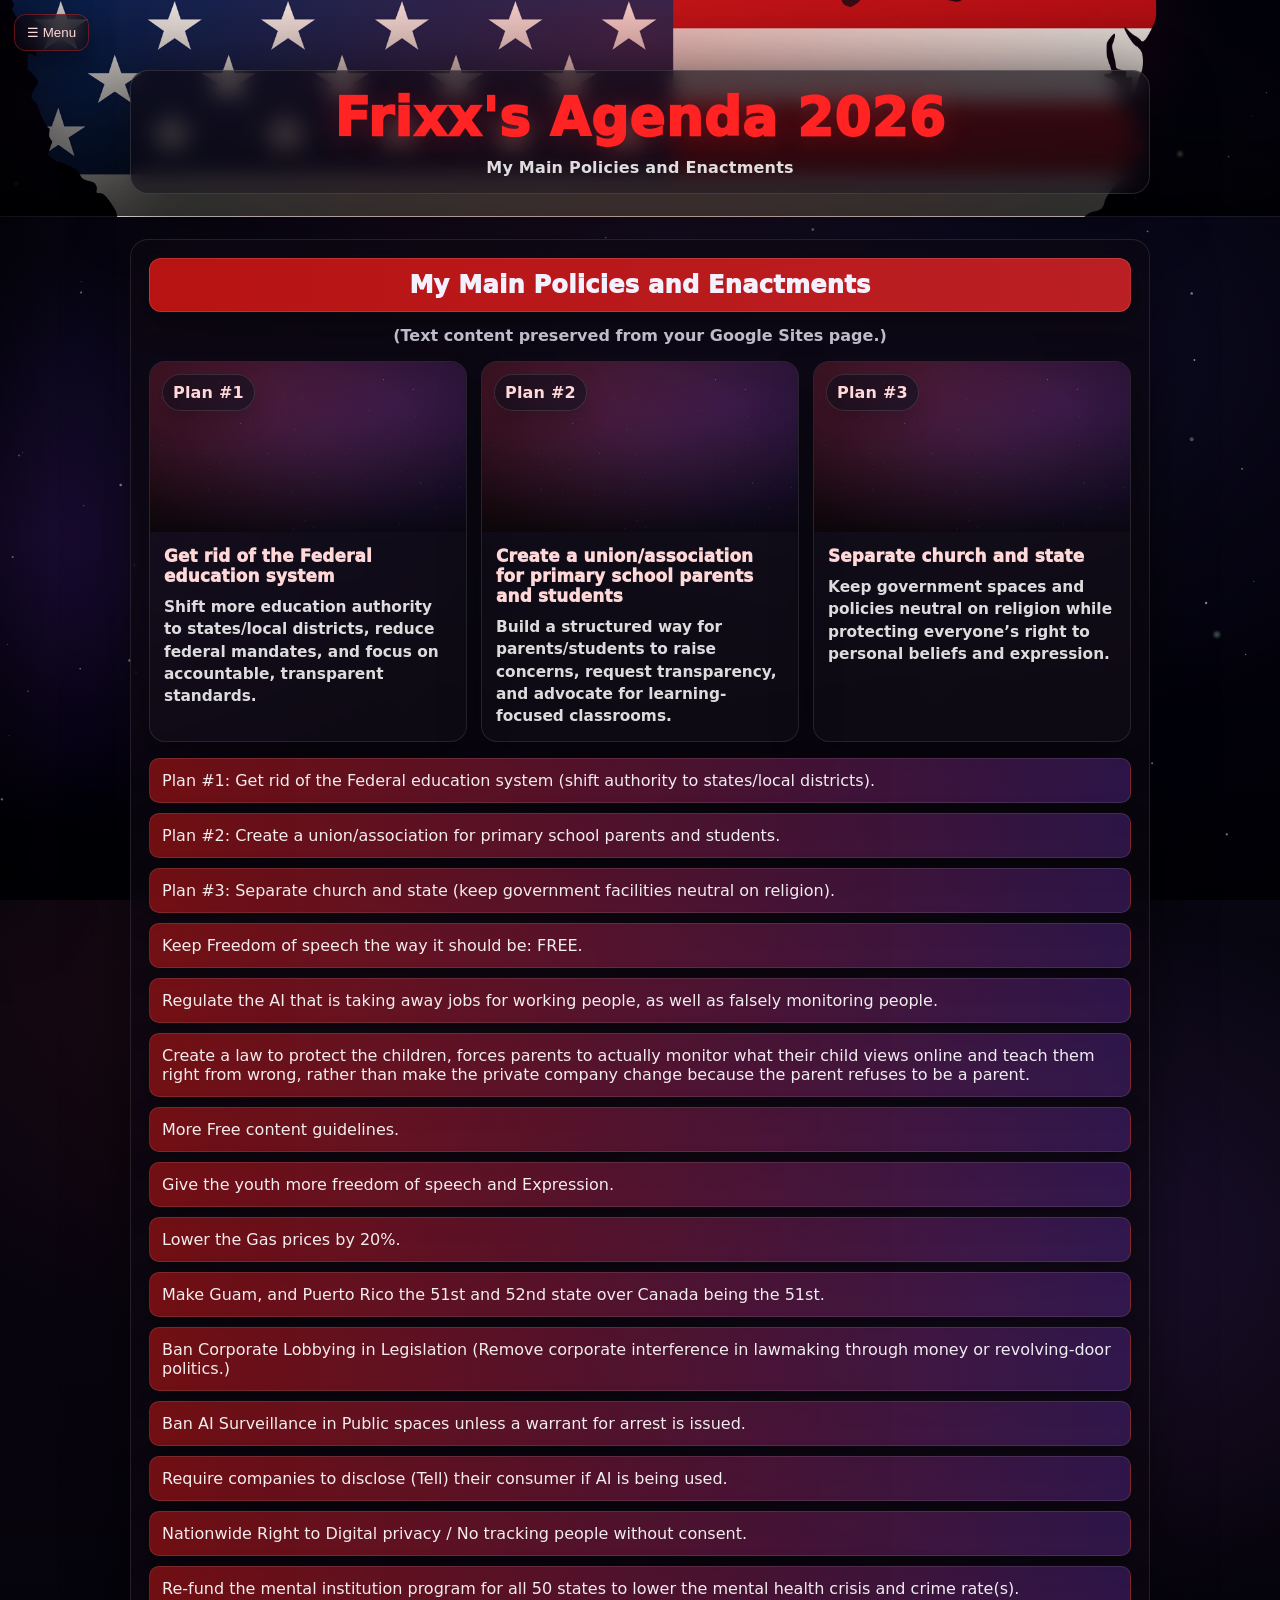
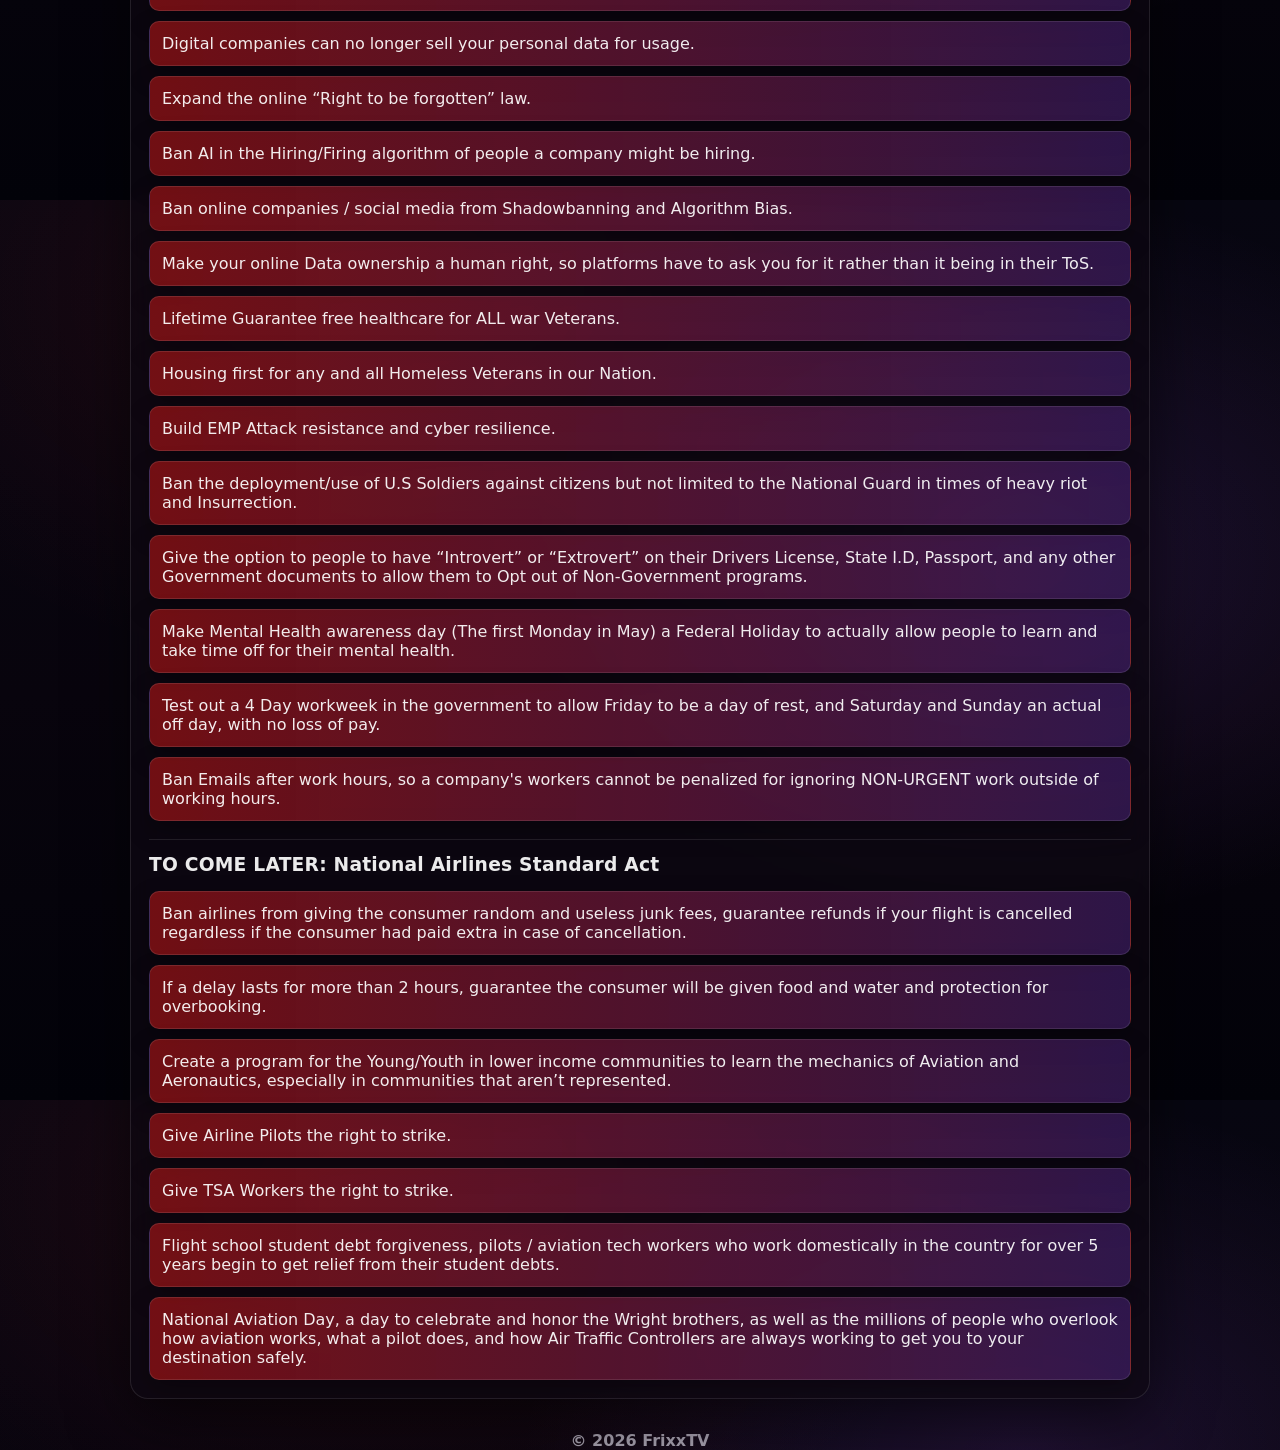
<file: agenda.htm>
<!doctype html>
<html lang="en">
<head>
  <meta charset="UTF-8" />
  <meta name="viewport" content="width=device-width, initial-scale=1.0" />
  <meta name="theme-color" content="#13030a" />
  <meta name="description" content="FrixxTV's 2026 agenda: main policies, enactments, and future proposals." />
  <meta property="og:title" content="Frixx's Agenda 2026" />
  <meta property="og:description" content="Main policies, enactments, and future proposals from FrixxTV." />
  <meta property="og:type" content="website" />
  <meta property="og:url" content="https://frixxtv.online/agenda.htm" />
  <link rel="canonical" href="https://frixxtv.online/agenda.htm" />
  <title>Frixx's Agenda 2026</title>

  <link rel="icon" href="favicon.png" type="image/png" />
  <link rel="stylesheet" href="assets/site.css" />

  <style>
    :root {
      --bg0: #070611;
      --bg1: #08040d;
      --panel: rgba(14, 9, 18, 0.72);
      --panel-strong: rgba(14, 9, 18, 0.88);
      --text: #f4f1ff;
      --muted: rgba(244, 241, 255, 0.78);
      --red: #c21414;
      --red2: #ff2a2a;
      --purple: rgba(150, 60, 255, 0.40);
      --stroke: rgba(255, 255, 255, 0.10);
      --shadow: 0 18px 60px rgba(0, 0, 0, 0.55);
      --r: 18px;
    }

    * { box-sizing: border-box; }

    html, body { height: 100%; }

    body {
      margin: 0;
      font-family: system-ui, -apple-system, "Segoe UI", Roboto, Arial, sans-serif;
      color: var(--text);
      background: radial-gradient(1100px 700px at 30% 10%, rgba(255, 42, 42, 0.10), transparent 55%),
                  radial-gradient(900px 650px at 80% 40%, rgba(170, 90, 255, 0.14), transparent 56%),
                  linear-gradient(180deg, var(--bg0), var(--bg1) 55%, #020209 100%);
      overflow-x: hidden;
    }

    body::before {
      content: "";
      position: fixed;
      inset: 0;
      pointer-events: none;
      opacity: 0.62;
      background-image: url('assets/starfield.svg');
      background-size: cover;
      background-position: center;
      filter: saturate(1) contrast(1.05);
      z-index: -2;
      animation: starDrift 30s linear infinite;
    }

    body::after {
      content: "";
      position: fixed;
      inset: 0;
      pointer-events: none;
      background: radial-gradient(1000px 520px at 50% 0%, rgba(255, 42, 42, 0.12), transparent 60%),
                  radial-gradient(900px 520px at 0% 60%, rgba(150, 60, 255, 0.16), transparent 55%);
      mix-blend-mode: screen;
      z-index: -1;
    }

    @keyframes starDrift {
      0% { transform: translate3d(0, 0, 0) scale(1.02); }
      50% { transform: translate3d(1.4%, 1.0%, 0) scale(1.04); }
      100% { transform: translate3d(0, 0, 0) scale(1.02); }
    }

    @media (prefers-reduced-motion: reduce) {
      body::before { animation: none; }
    }

    .toggle-button {
      position: fixed;
      top: 14px;
      left: 14px;
      z-index: 1100;
      appearance: none;
      border: 1px solid rgba(255, 42, 42, 0.35);
      background: rgba(14, 9, 18, 0.65);
      color: #ffd9d9;
      padding: 10px 12px;
      border-radius: 12px;
      cursor: pointer;
      box-shadow: 0 12px 24px rgba(0, 0, 0, 0.35);
      backdrop-filter: blur(10px);
      -webkit-backdrop-filter: blur(10px);
      transition: transform 0.15s ease, border-color 0.15s ease;
    }

    .toggle-button:hover { transform: translateY(-1px); border-color: rgba(255, 42, 42, 0.65); }
    .toggle-button:active { transform: translateY(0); }

    .overlay {
      position: fixed;
      inset: 0;
      background: rgba(0, 0, 0, 0.62);
      opacity: 0;
      pointer-events: none;
      transition: opacity 0.2s ease;
      z-index: 1000;
    }

    .overlay.open {
      opacity: 1;
      pointer-events: auto;
    }

    aside {
      position: fixed;
      top: 0;
      left: 0;
      width: min(320px, 88vw);
      height: 100dvh;
      background: linear-gradient(180deg, rgba(18, 6, 10, 0.95), rgba(4, 2, 9, 0.92));
      border-right: 1px solid rgba(255, 42, 42, 0.18);
      transform: translateX(-104%);
      transition: transform 0.22s ease;
      z-index: 1050;
      padding: 70px 16px 18px 16px;
      box-shadow: 26px 0 70px rgba(0, 0, 0, 0.55);
      backdrop-filter: blur(14px);
      -webkit-backdrop-filter: blur(14px);
    }

    aside.open { transform: translateX(0); }

    aside nav {
      display: grid;
      gap: 8px;
    }

    aside a {
      text-decoration: none;
      padding: 12px 12px;
      border-radius: 12px;
      border: 1px solid rgba(255, 255, 255, 0.10);
      background: rgba(255, 255, 255, 0.03);
      color: var(--text);
      font-weight: 800;
      letter-spacing: 0.2px;
      transition: transform 0.12s ease, border-color 0.12s ease, background 0.12s ease;
    }

    aside a:hover {
      transform: translateY(-1px);
      border-color: rgba(255, 42, 42, 0.45);
      background: rgba(255, 42, 42, 0.06);
    }

    .hero {
      position: relative;
      padding: 70px 18px 22px 18px;
      display: grid;
      place-items: center;
      border-bottom: 1px solid rgba(255, 255, 255, 0.08);
      background-image:
        radial-gradient(900px 420px at 50% 18%, rgba(255, 42, 42, 0.22), transparent 62%),
        linear-gradient(180deg, rgba(0, 0, 0, 0.05), rgba(0, 0, 0, 0.75)),
        url('USA_Flag_Map_PNG_Transparent_Clipart.png');
      background-size: cover;
      background-position: center;
    }

    .hero-inner {
      width: min(1020px, calc(100vw - 36px));
      border-radius: var(--r);
      background: rgba(14, 9, 18, 0.62);
      border: 1px solid rgba(255, 255, 255, 0.12);
      box-shadow: var(--shadow);
      backdrop-filter: blur(10px);
      -webkit-backdrop-filter: blur(10px);
      padding: 16px 16px;
      text-align: center;
    }

    .hero h1 {
      margin: 0;
      font-size: clamp(2rem, 4.1vw, 3.5rem);
      letter-spacing: 0.7px;
      color: #ff2323;
      text-shadow: 0 4px 30px rgba(255, 35, 35, 0.25);
      font-weight: 950;
    }

    .hero p {
      margin: 10px 0 0 0;
      color: rgba(255, 255, 255, 0.86);
      font-weight: 800;
      letter-spacing: 0.2px;
    }

    main {
      width: min(1020px, calc(100vw - 36px));
      margin: 22px auto 32px auto;
    }

    .panel {
      background: var(--panel);
      border: 1px solid var(--stroke);
      border-radius: 18px;
      box-shadow: var(--shadow);
      padding: 18px 18px;
      backdrop-filter: blur(10px);
      -webkit-backdrop-filter: blur(10px);
    }

    .panel h2 {
      margin: 0;
      text-align: center;
      padding: 12px 12px;
      border-radius: 12px;
      background: linear-gradient(90deg, rgba(194, 20, 20, 0.95), rgba(255, 42, 42, 0.72));
      border: 1px solid rgba(255, 255, 255, 0.12);
      letter-spacing: 0.3px;
      font-weight: 950;
      box-shadow: 0 12px 30px rgba(0, 0, 0, 0.35);
    }

    .subhead {
      margin: 14px 0 0 0;
      text-align: center;
      color: var(--muted);
      font-weight: 700;
    }

    .plans {
      margin-top: 16px;
      display: grid;
      grid-template-columns: repeat(3, minmax(0, 1fr));
      gap: 14px;
    }

    .plan {
      border-radius: 16px;
      overflow: hidden;
      border: 1px solid rgba(255, 255, 255, 0.10);
      background: rgba(255, 255, 255, 0.02);
      box-shadow: 0 14px 40px rgba(0, 0, 0, 0.35);
      text-align: left;
    }

    .plan-media {
      height: 170px;
      position: relative;
      background:
        radial-gradient(520px 260px at 20% 20%, rgba(255, 42, 42, 0.22), transparent 60%),
        radial-gradient(520px 260px at 80% 25%, rgba(150, 60, 255, 0.20), transparent 60%),
        linear-gradient(180deg, rgba(0, 0, 0, 0.25), rgba(0, 0, 0, 0.78));
    }

    .plan-media::after {
      content: "";
      position: absolute;
      inset: 0;
      background-image: url('assets/starfield.svg');
      background-size: cover;
      background-position: center;
      opacity: 0.55;
      mix-blend-mode: screen;
      pointer-events: none;
    }

    .plan-badge {
      position: absolute;
      left: 12px;
      top: 12px;
      padding: 8px 10px;
      border-radius: 999px;
      background: rgba(14, 9, 18, 0.68);
      border: 1px solid rgba(255, 255, 255, 0.12);
      font-weight: 950;
      letter-spacing: 0.2px;
      box-shadow: 0 10px 22px rgba(0, 0, 0, 0.28);
    }

    .plan-badge strong { color: #ffd7d7; }

    .plan-body {
      padding: 14px 14px;
    }

    .plan-title {
      margin: 0;
      color: #ffd7d7;
      font-weight: 950;
      letter-spacing: 0.2px;
      font-size: 1.05rem;
    }

    .plan-text {
      margin: 10px 0 0 0;
      color: rgba(255, 255, 255, 0.86);
      line-height: 1.45;
      font-weight: 650;
      font-size: 0.96rem;
    }

    @media (max-width: 980px) {
      .plans { grid-template-columns: 1fr; }
      .plan-media { height: 160px; }
    }

    .agenda {
      list-style: none;
      padding: 0;
      margin: 16px 0 0 0;
      display: grid;
      gap: 10px;
    }

    .agenda li {
      padding: 12px 12px;
      border-radius: 10px;
      border: 1px solid rgba(255, 255, 255, 0.10);
      background:
        linear-gradient(90deg, rgba(194, 20, 20, 0.55), rgba(150, 60, 255, 0.22)),
        rgba(255, 255, 255, 0.02);
      color: rgba(255, 255, 255, 0.92);
      box-shadow: 0 10px 24px rgba(0, 0, 0, 0.28);
    }

    .agenda li:hover {
      border-color: rgba(255, 42, 42, 0.35);
    }

    .coming {
      margin-top: 18px;
      padding-top: 14px;
      border-top: 1px solid rgba(255, 255, 255, 0.10);
    }

    .coming h3 {
      margin: 0;
      color: rgba(255, 255, 255, 0.92);
      letter-spacing: 0.2px;
    }

    footer {
      margin: 14px auto 30px auto;
      width: min(1020px, calc(100vw - 36px));
      color: rgba(244, 241, 255, 0.65);
      text-align: center;
      font-weight: 700;
    }

    footer a { color: rgba(255, 210, 210, 0.92); }

    @media (max-width: 700px) {
      .hero { padding-top: 74px; }
      .panel { padding: 16px 14px; }
      .agenda li { padding: 12px 10px; }
    }
  </style>
</head>
<body>
  <a class="skip-link" href="#main">Skip to main content</a>
  <button id="menuButton" class="toggle-button" type="button" aria-label="Open menu" aria-controls="sidebar" aria-expanded="false">
    ☰ Menu
  </button>

  <div id="overlay" class="overlay" hidden></div>

  <aside id="sidebar" aria-label="Site menu">
    <nav>
      <a href="index.html">Home</a>
      <a href="https://frixxversefandom.online/" target="_blank" rel="noopener noreferrer">Frixxverse Fandom</a>
      <a href="agenda.htm" aria-current="page">Agenda 2026</a>
      <a href="music.htm">Frixx AI Covers</a>
      <a href="https://www.youtube.com/@Frixx420/videos" target="_blank" rel="noopener noreferrer">YouTube Channel</a>
      <a href="https://discord.gg/2YkQygysEm" target="_blank" rel="noopener noreferrer">Discord Server</a>
      <a href="https://github.com/FrankGamingNFuckr/FrixxSite.github.io" target="_blank" rel="noopener noreferrer">Site Repository</a>
    </nav>
  </aside>

  <header class="hero">
    <div class="hero-inner">
      <h1>Frixx's Agenda 2026</h1>
      <p>My Main Policies and Enactments</p>
    </div>
  </header>

  <main id="main">
    <section class="panel" aria-label="Agenda">
      <h2>My Main Policies and Enactments</h2>
      <p class="subhead">(Text content preserved from your Google Sites page.)</p>

      <div class="plans" aria-label="Featured plans">
        <article class="plan" aria-label="Plan 1">
          <div class="plan-media">
            <div class="plan-badge"><strong>Plan #1</strong></div>
          </div>
          <div class="plan-body">
            <h3 class="plan-title">Get rid of the Federal education system</h3>
            <p class="plan-text">Shift more education authority to states/local districts, reduce federal mandates, and focus on accountable, transparent standards.</p>
          </div>
        </article>

        <article class="plan" aria-label="Plan 2">
          <div class="plan-media">
            <div class="plan-badge"><strong>Plan #2</strong></div>
          </div>
          <div class="plan-body">
            <h3 class="plan-title">Create a union/association for primary school parents and students</h3>
            <p class="plan-text">Build a structured way for parents/students to raise concerns, request transparency, and advocate for learning-focused classrooms.</p>
          </div>
        </article>

        <article class="plan" aria-label="Plan 3">
          <div class="plan-media">
            <div class="plan-badge"><strong>Plan #3</strong></div>
          </div>
          <div class="plan-body">
            <h3 class="plan-title">Separate church and state</h3>
            <p class="plan-text">Keep government spaces and policies neutral on religion while protecting everyone’s right to personal beliefs and expression.</p>
          </div>
        </article>
      </div>

      <ul class="agenda">
        <li>Plan #1: Get rid of the Federal education system (shift authority to states/local districts).</li>
        <li>Plan #2: Create a union/association for primary school parents and students.</li>
        <li>Plan #3: Separate church and state (keep government facilities neutral on religion).</li>
        <li>Keep Freedom of speech the way it should be: FREE.</li>
        <li>Regulate the AI that is taking away jobs for working people, as well as falsely monitoring people.</li>
        <li>Create a law to protect the children, forces parents to actually monitor what their child views online and teach them right from wrong, rather than make the private company change because the parent refuses to be a parent.</li>
        <li>More Free content guidelines.</li>
        <li>Give the youth more freedom of speech and Expression.</li>
        <li>Lower the Gas prices by 20%.</li>
        <li>Make Guam, and Puerto Rico the 51st and 52nd state over Canada being the 51st.</li>
        <li>Ban Corporate Lobbying in Legislation (Remove corporate interference in lawmaking through money or revolving-door politics.)</li>
        <li>Ban AI Surveillance in Public spaces unless a warrant for arrest is issued.</li>
        <li>Require companies to disclose (Tell) their consumer if AI is being used.</li>
        <li>Nationwide Right to Digital privacy / No tracking people without consent.</li>
        <li>Re-fund the mental institution program for all 50 states to lower the mental health crisis and crime rate(s).</li>
        <li>Digital companies can no longer sell your personal data for usage.</li>
        <li>Expand the online “Right to be forgotten” law.</li>
        <li>Ban AI in the Hiring/Firing algorithm of people a company might be hiring.</li>
        <li>Ban online companies / social media from Shadowbanning and Algorithm Bias.</li>
        <li>Make your online Data ownership a human right, so platforms have to ask you for it rather than it being in their ToS.</li>
        <li>Lifetime Guarantee free healthcare for ALL war Veterans.</li>
        <li>Housing first for any and all Homeless Veterans in our Nation.</li>
        <li>Build EMP Attack resistance and cyber resilience.</li>
        <li>Ban the deployment/use of U.S Soldiers against citizens but not limited to the National Guard in times of heavy riot and Insurrection.</li>
        <li>Give the option to people to have “Introvert” or “Extrovert” on their Drivers License, State I.D, Passport, and any other Government documents to allow them to Opt out of Non-Government programs.</li>
        <li>Make Mental Health awareness day (The first Monday in May) a Federal Holiday to actually allow people to learn and take time off for their mental health.</li>
        <li>Test out a 4 Day workweek in the government to allow Friday to be a day of rest, and Saturday and Sunday an actual off day, with no loss of pay.</li>
        <li>Ban Emails after work hours, so a company's workers cannot be penalized for ignoring NON-URGENT work outside of working hours.</li>
      </ul>

      <div class="coming">
        <h3>TO COME LATER: National Airlines Standard Act</h3>
        <ul class="agenda" aria-label="Coming later">
          <li>Ban airlines from giving the consumer random and useless junk fees, guarantee refunds if your flight is cancelled regardless if the consumer had paid extra in case of cancellation.</li>
          <li>If a delay lasts for more than 2 hours, guarantee the consumer will be given food and water and protection for overbooking.</li>
          <li>Create a program for the Young/Youth in lower income communities to learn the mechanics of Aviation and Aeronautics, especially in communities that aren’t represented.</li>
          <li>Give Airline Pilots the right to strike.</li>
          <li>Give TSA Workers the right to strike.</li>
          <li>Flight school student debt forgiveness, pilots / aviation tech workers who work domestically in the country for over 5 years begin to get relief from their student debts.</li>
          <li>National Aviation Day, a day to celebrate and honor the Wright brothers, as well as the millions of people who overlook how aviation works, what a pilot does, and how Air Traffic Controllers are always working to get you to your destination safely.</li>
        </ul>
      </div>
    </section>
  </main>

  <footer>© 2026 FrixxTV</footer>

  <script src="assets/site.js"></script>
</body>
</html>
</file>
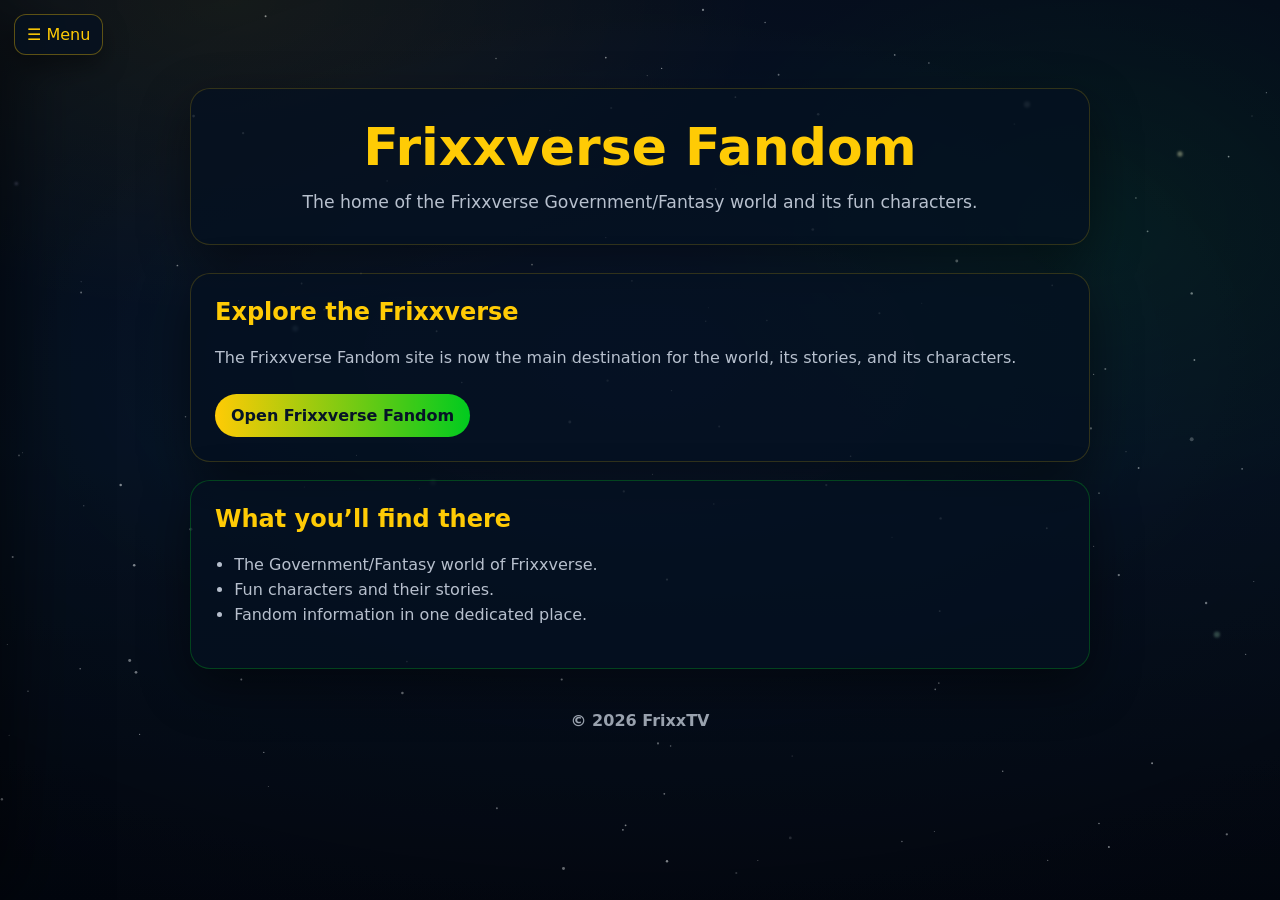
<file: characters.html>
<!doctype html>
<html lang="en">
<head>
  <meta charset="UTF-8" />
  <meta name="viewport" content="width=device-width, initial-scale=1.0" />
  <meta name="theme-color" content="#061427" />
  <meta name="description" content="Visit the Frixxverse Fandom for the Government/Fantasy world and its fun characters." />
  <meta property="og:title" content="Frixxverse Fandom" />
  <meta property="og:description" content="Visit the Frixxverse Government/Fantasy world and its fun characters." />
  <meta property="og:type" content="website" />
  <meta property="og:url" content="https://frixxtv.online/characters.html" />
  <link rel="canonical" href="https://frixxtv.online/characters.html" />
  <title>Frixxverse Fandom | FrixxTV</title>

  <link rel="icon" href="favicon.png" type="image/png" />
  <link rel="stylesheet" href="assets/site.css" />
  <style>
    :root {
      --bg0: #061427;
      --bg1: #071a2b;
      --panel: rgba(5, 16, 32, 0.76);
      --text: #eaf2ff;
      --muted: rgba(234, 242, 255, 0.78);
      --gold: #ffcb05;
      --lime: #00ff1e;
      --shadow: 0 18px 50px rgba(0, 0, 0, 0.45);
    }

    * { box-sizing: border-box; }
    body {
      min-height: 100vh;
      margin: 0;
      font-family: system-ui, -apple-system, "Segoe UI", Roboto, Arial, sans-serif;
      color: var(--text);
      background:
        radial-gradient(900px 520px at 18% 0%, rgba(255, 203, 5, 0.13), transparent 60%),
        radial-gradient(700px 500px at 85% 25%, rgba(0, 255, 30, 0.10), transparent 58%),
        linear-gradient(180deg, var(--bg0), var(--bg1) 50%, #040a14);
    }

    body::before {
      content: "";
      position: fixed;
      inset: 0;
      z-index: -1;
      opacity: 0.52;
      pointer-events: none;
      background: url('assets/starfield.svg') center / cover;
    }

    .toggle-button {
      position: fixed;
      top: 14px;
      left: 14px;
      z-index: 1100;
      padding: 10px 12px;
      border: 1px solid rgba(255, 203, 5, 0.35);
      border-radius: 12px;
      color: var(--gold);
      background: rgba(5, 16, 32, 0.75);
      box-shadow: 0 12px 24px rgba(0, 0, 0, 0.35);
      font: inherit;
      cursor: pointer;
    }

    .overlay {
      position: fixed;
      inset: 0;
      z-index: 1000;
      opacity: 0;
      pointer-events: none;
      background: rgba(0, 0, 0, 0.55);
      transition: opacity 0.2s ease;
    }

    .overlay.open { opacity: 1; pointer-events: auto; }

    aside {
      position: fixed;
      inset: 0 auto 0 0;
      z-index: 1050;
      width: min(320px, 88vw);
      padding: 70px 16px 18px;
      transform: translateX(-104%);
      border-right: 1px solid rgba(255, 203, 5, 0.18);
      background: linear-gradient(180deg, rgba(6, 20, 39, 0.97), rgba(4, 10, 20, 0.95));
      box-shadow: 26px 0 70px rgba(0, 0, 0, 0.55);
      transition: transform 0.22s ease;
    }

    aside.open { transform: translateX(0); }
    aside nav { display: grid; gap: 8px; }
    aside a {
      padding: 12px;
      border: 1px solid rgba(255, 203, 5, 0.12);
      border-radius: 12px;
      color: var(--text);
      background: rgba(255, 255, 255, 0.03);
      font-weight: 700;
      text-decoration: none;
    }

    .hero { padding: 88px 18px 28px; text-align: center; }
    .hero-inner, .migration-card, .next-card {
      width: min(900px, calc(100vw - 36px));
      margin: 0 auto;
      border: 1px solid rgba(255, 203, 5, 0.18);
      border-radius: 20px;
      background: var(--panel);
      box-shadow: var(--shadow);
    }

    .hero-inner { padding: 28px; }
    h1 { margin: 0; color: var(--gold); font-size: clamp(2rem, 5vw, 3.25rem); }
    .hero p { margin: 12px 0 0; color: var(--muted); font-size: 1.08rem; line-height: 1.55; }
    main { width: min(900px, calc(100vw - 36px)); margin: 0 auto 42px; }
    .migration-card, .next-card { width: 100%; padding: 24px; }
    .next-card { margin-top: 18px; border-color: rgba(0, 255, 30, 0.22); }
    h2 { margin-top: 0; color: var(--gold); }
    p, li { color: var(--muted); line-height: 1.55; }
    ul { padding-left: 1.2rem; }
    .button {
      display: inline-block;
      margin-top: 8px;
      padding: 12px 16px;
      border-radius: 999px;
      color: #061427;
      background: linear-gradient(90deg, var(--gold), rgba(0, 255, 30, 0.78));
      font-weight: 900;
      text-decoration: none;
    }
    footer { padding: 0 18px 30px; color: rgba(234, 242, 255, 0.65); text-align: center; font-weight: 700; }
  </style>
</head>
<body>
  <a class="skip-link" href="#main">Skip to main content</a>
  <button id="menuButton" class="toggle-button" type="button" aria-label="Open menu" aria-controls="sidebar" aria-expanded="false">☰ Menu</button>
  <div id="overlay" class="overlay" hidden></div>
  <aside id="sidebar" aria-label="Site menu">
    <nav>
      <a href="index.html">Home</a>
      <a href="https://frixxversefandom.online/" target="_blank" rel="noopener noreferrer">Frixxverse Fandom</a>
      <a href="agenda.htm">Agenda 2026</a>
      <a href="music.htm">Frixx AI Covers</a>
      <a href="https://www.youtube.com/@Frixx420/videos" target="_blank" rel="noopener noreferrer">YouTube Channel</a>
      <a href="https://discord.gg/2YkQygysEm" target="_blank" rel="noopener noreferrer">Discord Server</a>
      <a href="https://github.com/FrankGamingNFuckr/FrixxSite.github.io" target="_blank" rel="noopener noreferrer">Site Repository</a>
    </nav>
  </aside>

  <header class="hero">
    <div class="hero-inner">
      <h1>Frixxverse Fandom</h1>
      <p>The home of the Frixxverse Government/Fantasy world and its fun characters.</p>
    </div>
  </header>

  <main id="main">
    <section class="migration-card">
      <h2>Explore the Frixxverse</h2>
      <p>The Frixxverse Fandom site is now the main destination for the world, its stories, and its characters.</p>
      <a class="button" href="https://frixxversefandom.online/" target="_blank" rel="noopener noreferrer">Open Frixxverse Fandom</a>
    </section>

    <section class="next-card">
      <h2>What you’ll find there</h2>
      <ul>
        <li>The Government/Fantasy world of Frixxverse.</li>
        <li>Fun characters and their stories.</li>
        <li>Fandom information in one dedicated place.</li>
      </ul>
    </section>
  </main>

  <footer>© 2026 FrixxTV</footer>
  <script src="assets/site.js"></script>
</body>
</html>
</file>
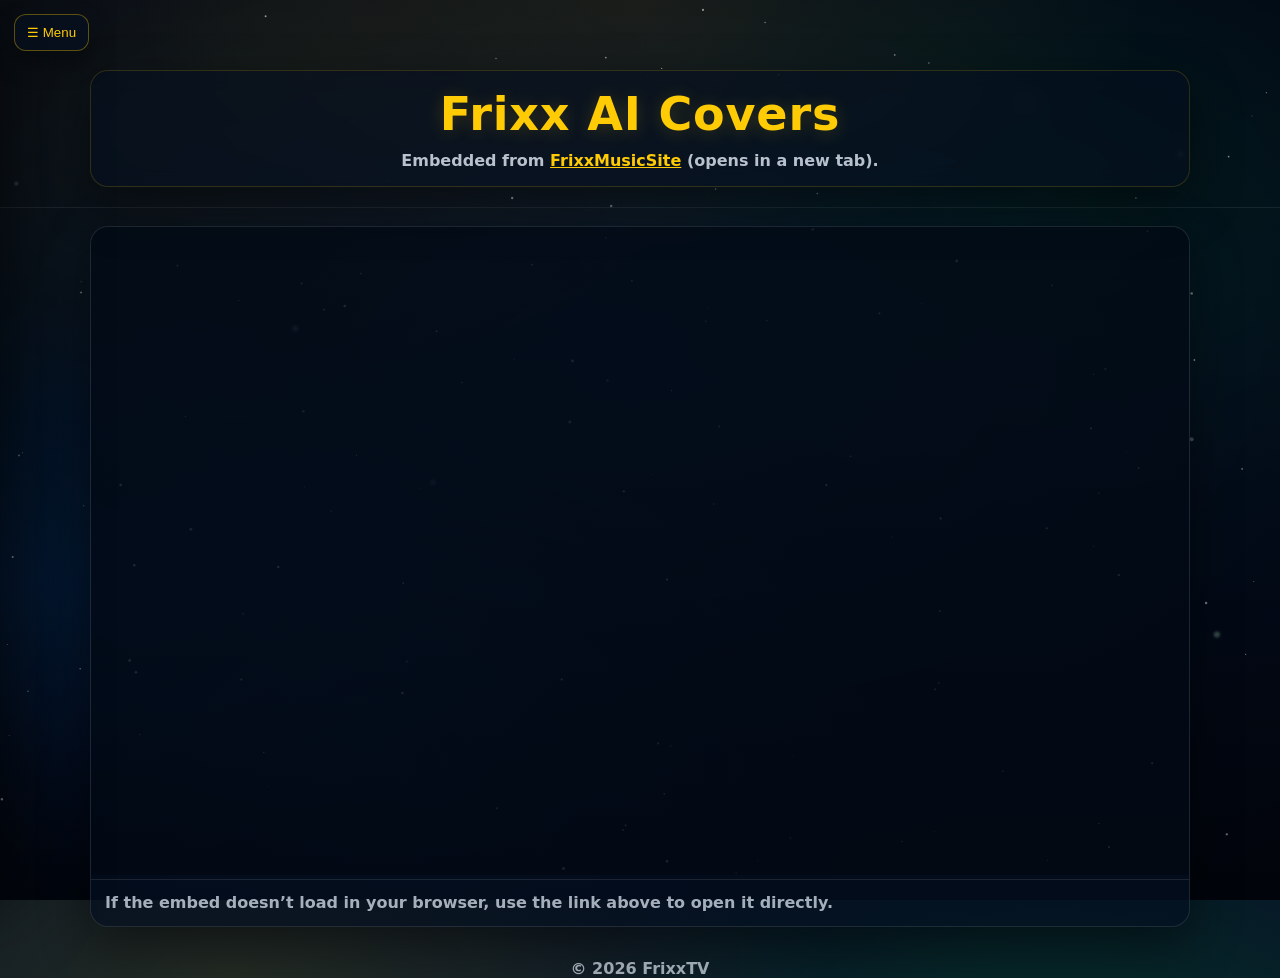
<file: music.htm>
<!doctype html>
<html lang="en">
<head>
  <meta charset="UTF-8" />
  <meta name="viewport" content="width=device-width, initial-scale=1.0" />
  <meta name="theme-color" content="#061427" />
  <meta name="description" content="Listen to Frixx's AI music covers and visit the FrixxMusicSite." />
  <meta property="og:title" content="Frixx AI Covers" />
  <meta property="og:description" content="Listen to Frixx's AI music covers." />
  <meta property="og:type" content="website" />
  <meta property="og:url" content="https://frixxtv.online/music.htm" />
  <link rel="canonical" href="https://frixxtv.online/music.htm" />
  <title>Frixx AI Covers</title>

  <link rel="icon" href="favicon.png" type="image/png" />
  <link rel="stylesheet" href="assets/site.css" />

  <style>
    :root {
      --bg0: #061427;
      --bg1: #071a2b;
      --panel: rgba(5, 16, 32, 0.72);
      --panel-strong: rgba(5, 16, 32, 0.88);
      --text: #eaf2ff;
      --muted: rgba(234, 242, 255, 0.78);
      --gold: #ffcb05;
      --lime: #00ff1e;
      --shadow: 0 18px 50px rgba(0, 0, 0, 0.45);
      --r: 18px;
    }

    * { box-sizing: border-box; }
    html, body { height: 100%; }

    body {
      margin: 0;
      font-family: system-ui, -apple-system, "Segoe UI", Roboto, Arial, sans-serif;
      color: var(--text);
      background: radial-gradient(1200px 700px at 18% 10%, rgba(255, 203, 5, 0.12), transparent 50%),
                  radial-gradient(900px 600px at 82% 20%, rgba(0, 255, 30, 0.10), transparent 55%),
                  radial-gradient(900px 700px at 30% 85%, rgba(44, 125, 255, 0.12), transparent 55%),
                  linear-gradient(180deg, var(--bg0), var(--bg1) 35%, #040a14 100%);
      overflow-x: hidden;
    }

    body::before {
      content: "";
      position: fixed;
      inset: 0;
      pointer-events: none;
      opacity: 0.55;
      background-image: url('assets/starfield.svg');
      background-size: cover;
      background-position: center;
      filter: saturate(0.9) contrast(1.05);
      transform: translateZ(0);
      z-index: -2;
      animation: starDrift 28s linear infinite;
    }

    body::after {
      content: "";
      position: fixed;
      inset: 0;
      pointer-events: none;
      background: radial-gradient(850px 420px at 50% 0%, rgba(255, 203, 5, 0.08), transparent 60%),
                  radial-gradient(1100px 520px at 0% 65%, rgba(12, 120, 255, 0.10), transparent 55%);
      mix-blend-mode: screen;
      z-index: -1;
    }

    @keyframes starDrift {
      0% { transform: translate3d(0, 0, 0) scale(1.02); }
      50% { transform: translate3d(-1.8%, 1.2%, 0) scale(1.04); }
      100% { transform: translate3d(0, 0, 0) scale(1.02); }
    }

    @media (prefers-reduced-motion: reduce) {
      body::before { animation: none; }
    }

    .toggle-button {
      position: fixed;
      top: 14px;
      left: 14px;
      z-index: 1100;
      appearance: none;
      border: 1px solid rgba(255, 203, 5, 0.35);
      background: rgba(5, 16, 32, 0.65);
      color: var(--gold);
      padding: 10px 12px;
      border-radius: 12px;
      cursor: pointer;
      box-shadow: 0 12px 24px rgba(0, 0, 0, 0.35);
      backdrop-filter: blur(10px);
      -webkit-backdrop-filter: blur(10px);
      transition: transform 0.15s ease, border-color 0.15s ease;
    }

    .toggle-button:hover { transform: translateY(-1px); border-color: rgba(255, 203, 5, 0.6); }
    .toggle-button:active { transform: translateY(0); }

    .overlay {
      position: fixed;
      inset: 0;
      background: rgba(0, 0, 0, 0.55);
      opacity: 0;
      pointer-events: none;
      transition: opacity 0.2s ease;
      z-index: 1000;
    }

    .overlay.open {
      opacity: 1;
      pointer-events: auto;
    }

    aside {
      position: fixed;
      top: 0;
      left: 0;
      width: min(320px, 88vw);
      height: 100dvh;
      background: linear-gradient(180deg, rgba(6, 20, 39, 0.95), rgba(4, 10, 20, 0.92));
      border-right: 1px solid rgba(255, 203, 5, 0.18);
      transform: translateX(-104%);
      transition: transform 0.22s ease;
      z-index: 1050;
      padding: 70px 16px 18px 16px;
      box-shadow: 26px 0 70px rgba(0, 0, 0, 0.55);
      backdrop-filter: blur(14px);
      -webkit-backdrop-filter: blur(14px);
    }

    aside.open { transform: translateX(0); }

    aside nav {
      display: grid;
      gap: 8px;
    }

    aside a {
      text-decoration: none;
      padding: 12px 12px;
      border-radius: 12px;
      border: 1px solid rgba(255, 203, 5, 0.12);
      background: rgba(255, 255, 255, 0.03);
      color: var(--text);
      font-weight: 800;
      letter-spacing: 0.2px;
      transition: transform 0.12s ease, border-color 0.12s ease, background 0.12s ease;
    }

    aside a:hover {
      transform: translateY(-1px);
      border-color: rgba(255, 203, 5, 0.35);
      background: rgba(255, 203, 5, 0.06);
    }

    .hero {
      padding: 70px 18px 20px 18px;
      display: grid;
      place-items: center;
      border-bottom: 1px solid rgba(255, 255, 255, 0.08);
    }

    .hero-inner {
      width: min(1100px, calc(100vw - 36px));
      background: rgba(5, 16, 32, 0.62);
      border: 1px solid rgba(255, 203, 5, 0.16);
      border-radius: var(--r);
      box-shadow: var(--shadow);
      backdrop-filter: blur(10px);
      -webkit-backdrop-filter: blur(10px);
      padding: 16px 16px;
      text-align: center;
    }

    h1 {
      margin: 0;
      font-size: clamp(1.9rem, 3.6vw, 3rem);
      letter-spacing: 0.8px;
      color: var(--gold);
      text-shadow: 0 2px 18px rgba(255, 203, 5, 0.20);
    }

    .sub {
      margin: 10px 0 0 0;
      color: var(--muted);
      font-weight: 750;
    }

    .sub a { color: var(--gold); }

    main {
      width: min(1100px, calc(100vw - 36px));
      margin: 18px auto 32px auto;
    }

    .frame {
      border-radius: 18px;
      overflow: hidden;
      border: 1px solid rgba(255, 255, 255, 0.10);
      background: var(--panel);
      box-shadow: var(--shadow);
      min-height: min(72dvh, 820px);
    }

    iframe {
      width: 100%;
      height: min(72dvh, 820px);
      border: 0;
      background: rgba(0, 0, 0, 0.25);
    }

    .frame-note {
      padding: 12px 14px;
      border-top: 1px solid rgba(255, 255, 255, 0.10);
      color: rgba(234, 242, 255, 0.70);
      font-weight: 700;
      line-height: 1.4;
    }

    footer {
      width: min(1100px, calc(100vw - 36px));
      margin: 14px auto 30px auto;
      color: rgba(234, 242, 255, 0.65);
      text-align: center;
      font-weight: 700;
    }

    @media (max-width: 768px) {
      .frame, iframe { height: 76dvh; min-height: 76dvh; }
    }
  </style>
</head>
<body>
  <a class="skip-link" href="#main">Skip to main content</a>
  <button id="menuButton" class="toggle-button" type="button" aria-label="Open menu" aria-controls="sidebar" aria-expanded="false">
    ☰ Menu
  </button>

  <div id="overlay" class="overlay" hidden></div>

  <aside id="sidebar" aria-label="Site menu">
    <nav>
      <a href="index.html">Home</a>
      <a href="https://frixxversefandom.online/" target="_blank" rel="noopener noreferrer">Frixxverse Fandom</a>
      <a href="agenda.htm">Agenda 2026</a>
      <a href="music.htm" aria-current="page">Frixx AI Covers</a>
      <a href="https://www.youtube.com/@Frixx420/videos" target="_blank" rel="noopener noreferrer">YouTube Channel</a>
      <a href="https://discord.gg/2YkQygysEm" target="_blank" rel="noopener noreferrer">Discord Server</a>
      <a href="https://github.com/FrankGamingNFuckr/FrixxSite.github.io" target="_blank" rel="noopener noreferrer">Site Repository</a>
    </nav>
  </aside>

  <header class="hero">
    <div class="hero-inner">
      <h1>Frixx AI Covers</h1>
      <p class="sub">
        Embedded from
        <a href="https://frankgamingnfuckr.github.io/FrixxMusicSite.github.io/" target="_blank" rel="noopener noreferrer">FrixxMusicSite</a>
        (opens in a new tab).
      </p>
    </div>
  </header>

  <main id="main">
    <section class="frame" aria-label="Embedded music site">
      <iframe
        src="https://frankgamingnfuckr.github.io/FrixxMusicSite.github.io/"
        title="Frixx's AI Music Covers"
        loading="lazy"
        referrerpolicy="no-referrer"
        allow="autoplay; clipboard-read; clipboard-write"
      ></iframe>
      <div class="frame-note">
        If the embed doesn’t load in your browser, use the link above to open it directly.
      </div>
    </section>
  </main>

  <footer>© 2026 FrixxTV</footer>

  <script src="assets/site.js"></script>
</body>
</html>
</file>
<file: assets/site.css>
/* Shared accessibility helpers used by every page. */
.skip-link {
  position: fixed;
  left: 16px;
  top: 12px;
  z-index: 2000;
  padding: 10px 14px;
  border-radius: 10px;
  background: #ffffff;
  color: #061427;
  font-weight: 800;
  text-decoration: none;
  transform: translateY(-160%);
  transition: transform 0.15s ease;
}

.skip-link:focus { transform: translateY(0); }

:focus-visible {
  outline: 3px solid #ffffff;
  outline-offset: 4px;
}

aside a[aria-current="page"] {
  border-color: rgba(255, 255, 255, 0.65);
  background: rgba(255, 255, 255, 0.12);
}
</file>
